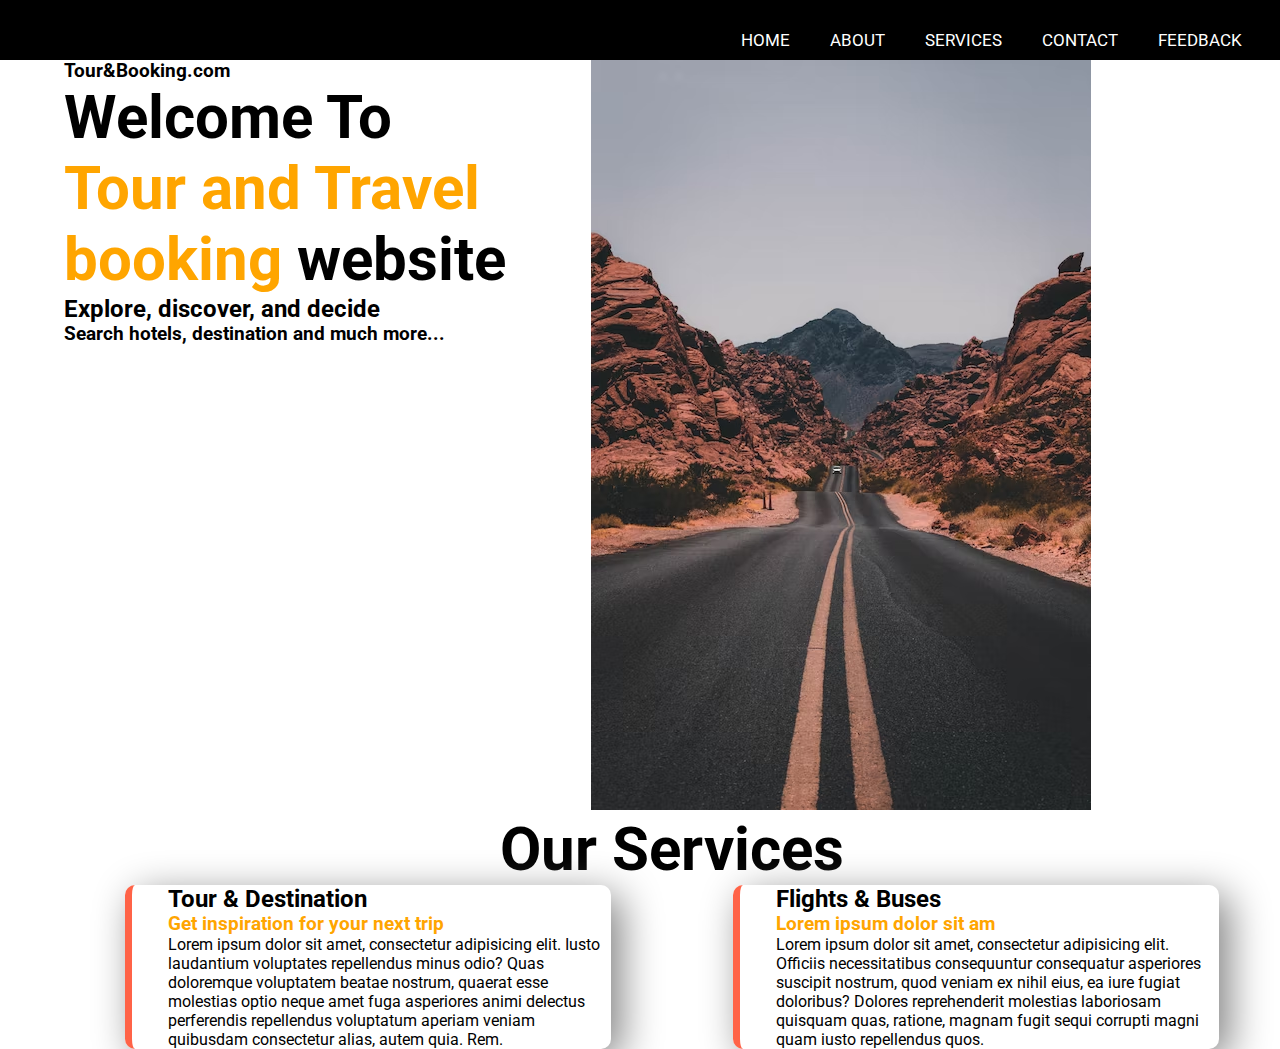
<file: index.html>
<!DOCTYPE html>
<html lang="en">

<head>
    <meta charset="UTF-8" />
    <meta http-equiv="X-UA-Compatible" content="IE=edge" />
    <meta name="viewport" content="width=device-width, initial-scale=1.0" />
    <link rel="stylesheet" href="styles/style.css" />
    <link rel="preconnect" href="https://fonts.googleapis.com" />
    <link rel="preconnect" href="https://fonts.gstatic.com" crossorigin />
    <link href="https://fonts.googleapis.com/css2?family=Roboto&display=swap" rel="stylesheet">
    <title>Tour and Travel Website</title>
</head>

<body>
    <nav>
        <input type="checkbox" id="check">
        <label for="check" class="checkbtn">
            <i class="fas fa-bars"></i>
        </label>

        <ul>
            <li><a class="active" href="#">Home</a></li>
            <li><a href="#">About</a></li>
            <li><a href="#">Services</a></li>
            <li><a href="#">Contact</a></li>
            <li><a href="#">Feedback</a></li>
        </ul>
    </nav>
    <section class="top-sec">
        <div class="div1-1">
            <h3>Tour&Booking.com</h3>
            <h1>Welcome To</h1>
            <h1>
                <span class="span1"> Tour and Travel booking</span> website
            </h1>
            <h2>Explore, discover, and decide</h2>
            <h3>Search hotels, destination and much more...</h3>
        </div>
        <div class="div1-2">
            <img src="images/top-bg.avif" alt="">

        </div>
    </section>

    <section>
        <h1 class="header-2">Our Services</h1>
        <div class="top-sec">
            <div class="div2-1">
                <h2>Tour & Destination</h2>
                <h3 style="color: orange;">Get inspiration for your next trip</h3>
                <p>Lorem ipsum dolor sit amet, consectetur adipisicing elit. Iusto laudantium voluptates repellendus
                    minus odio? Quas doloremque voluptatem beatae nostrum, quaerat esse molestias optio neque amet fuga
                    asperiores animi delectus perferendis repellendus voluptatum aperiam veniam quibusdam consectetur
                    alias, autem quia. Rem.</p>
            </div>
            <div class="by-air">
                <h2>Flights & Buses</h2>
                <h3 style="color: orange;">Lorem ipsum dolor sit am</h3>
                <p>Lorem ipsum dolor sit amet, consectetur adipisicing elit. Officiis necessitatibus consequuntur
                    consequatur asperiores suscipit nostrum, quod veniam ex nihil eius, ea iure fugiat doloribus?
                    Dolores reprehenderit molestias laboriosam quisquam quas, ratione, magnam fugit sequi corrupti magni
                    quam iusto repellendus quos.</p>
            </div>
        </div>
    </section>
</body>


</html>
</file>
<file: styles/style.css>
*{
    padding: 0;
    margin: 0;
    text-decoration: none;
    list-style: none;
    box-sizing: border-box;
  }
body {
    font-family: "Roboto", sans-serif;
    
}
section {
    padding-left: 5%;
}
.top-sec {
    display: flex;
  
}
.div1-1 {
    width: 80%;
}
.div1-2 {
    width: 20%;
}
h1 {
    font-size: 60px;
}
.header-2 {
    text-align: center;
}
.span1 {
    color: orange;
}
.div2-1 {
    width: 40%;
    margin-left: 5%;
    margin-right: 5%;
    box-shadow: 10px 10px 40px gray;
    padding-left: 3%;
    border-left: 7px solid tomato;
    border-radius: 10px;
}
.by-air {
    width: 40%;
    margin-left: 5%;
    margin-right: 5%;
    padding-left: 3%;
    box-shadow: 10px 10px 40px gray;
    border-left: 7px solid tomato;
    border-radius: 10px;
    
}
nav{
    background: black;
    height: 60px;
    width: 100%;
  }
  label.logo{
    color: white;
    font-size: 35px;
    line-height: 80px;
    padding: 0 100px;
    font-weight: bold;
  }
  nav ul{
    float: right;
    margin-right: 20px;
  }
  nav ul li{
    display: inline-block;
    line-height: 80px;
    margin: 0 5px;
  }
  nav ul li a{
    color: white;
    font-size: 17px;
    padding: 7px 13px;
    border-radius: 3px;
    text-transform: uppercase;
  }
 
  .checkbtn{
    font-size: 30px;
    color: white;
    float: right;
    line-height: 80px;
    margin-right: 40px;
    cursor: pointer;
    display: none;
  }
  #check{
    display: none;
  }
</file>
